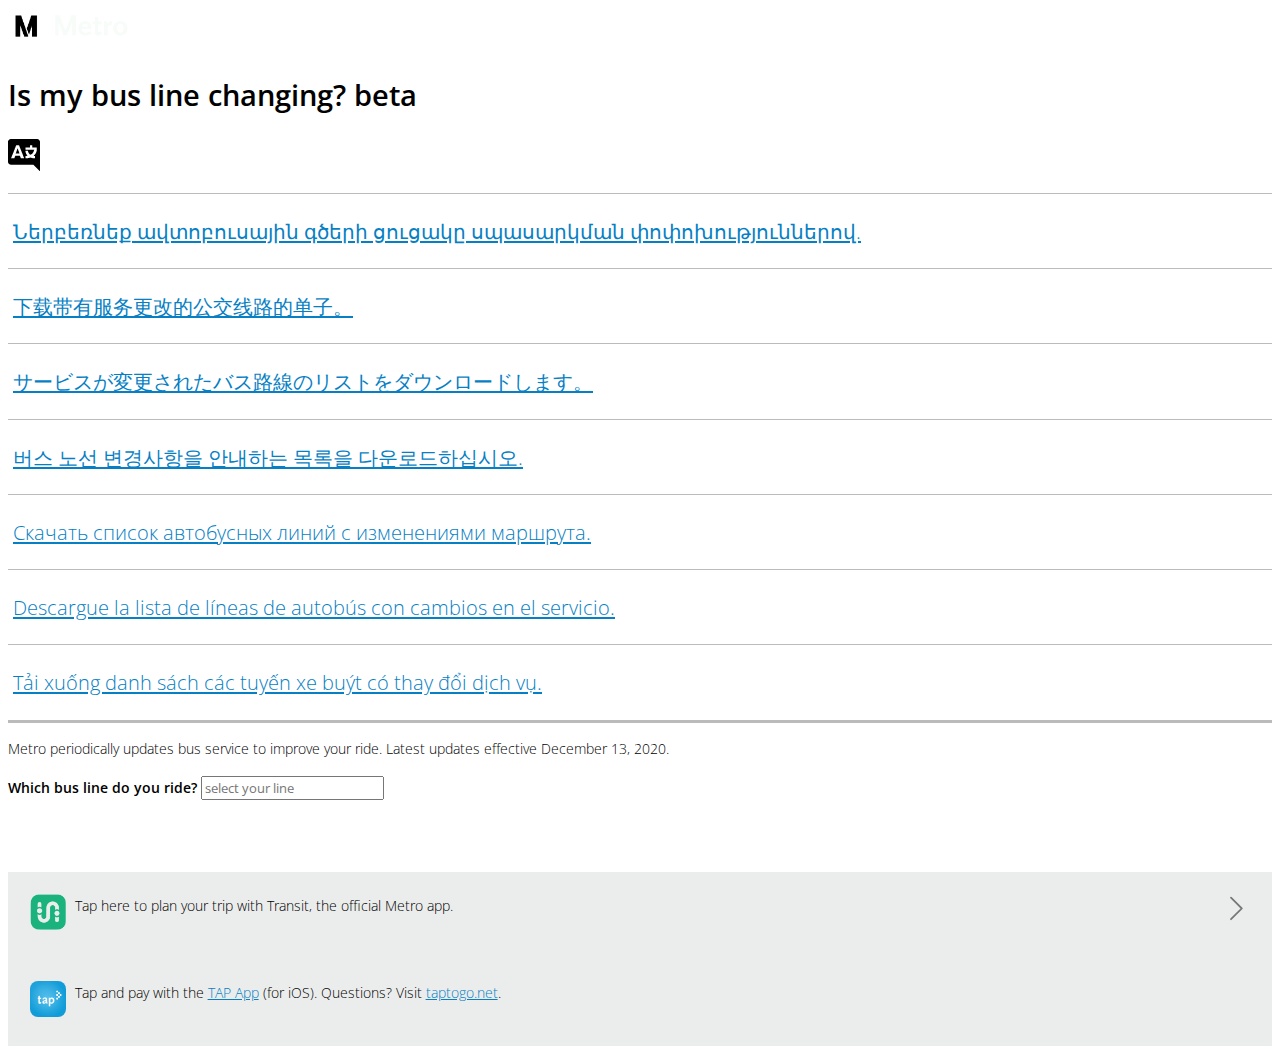
<file: index.html>
<!doctype html>

<html lang="en-us">

<head>
    <!-- Global site tag (gtag.js) - Google Analytics (UA) -->
    <script async src="https://www.googletagmanager.com/gtag/js?id=UA-10002990-14"></script>
    <script>
        window.dataLayer = window.dataLayer || [];
        function gtag() { dataLayer.push(arguments); }
        gtag('js', new Date());

        gtag('config', 'UA-10002990-14');
    </script>
    <!-- End Global site tag (gtag.js) - Google Analytics (UA) -->

    <!-- Google Tag Manager -->
    <script>(function (w, d, s, l, i) {
            w[l] = w[l] || []; w[l].push({
                'gtm.start':
                    new Date().getTime(), event: 'gtm.js'
            }); var f = d.getElementsByTagName(s)[0],
                j = d.createElement(s), dl = l != 'dataLayer' ? '&l=' + l : ''; j.async = true; j.src =
                    'https://www.googletagmanager.com/gtm.js?id=' + i + dl; f.parentNode.insertBefore(j, f);
        })(window, document, 'script', 'dataLayer', 'GTM-WKN9J9K');</script>
    <!-- End Google Tag Manager -->

    <!-- Hotjar Tracking Code for https://mybus.metro.net -->
    <script>
        (function (h, o, t, j, a, r) {
            h.hj = h.hj || function () { (h.hj.q = h.hj.q || []).push(arguments) };
            h._hjSettings = { hjid: 2090649, hjsv: 6 };
            a = o.getElementsByTagName('head')[0];
            r = o.createElement('script'); r.async = 1;
            r.src = t + h._hjSettings.hjid + j + h._hjSettings.hjsv;
            a.appendChild(r);
        })(window, document, 'https://static.hotjar.com/c/hotjar-', '.js?sv=');
    </script>
    <!-- End Hotjar Tracking Code for https://mybus.metro.net -->

    <meta charset="utf-8">

    <title>Is my bus line changing?</title>
    <meta name="viewport" content="width=device-width, initial-scale=1, shrink-to-fit=no">

    <link href="https://fonts.googleapis.com/css2?family=Open+Sans:wght@300;600&display=swap" rel="stylesheet">

    <link rel="stylesheet" href="https://cdn.jsdelivr.net/npm/bootstrap@4.5.3/dist/css/bootstrap.min.css"
        integrity="sha384-TX8t27EcRE3e/ihU7zmQxVncDAy5uIKz4rEkgIXeMed4M0jlfIDPvg6uqKI2xXr2" crossorigin="anonymous">
    <link rel="stylesheet" href="css/jquery-ui.css">
    <link rel="stylesheet" href="css/styles.css">

    <!-- Facebook Pixel Code -->
    <script>
        !function (f, b, e, v, n, t, s) {
            if (f.fbq) return; n = f.fbq = function () {
                n.callMethod ?
                    n.callMethod.apply(n, arguments) : n.queue.push(arguments)
            };
            if (!f._fbq) f._fbq = n; n.push = n; n.loaded = !0; n.version = '2.0';
            n.queue = []; t = b.createElement(e); t.async = !0;
            t.src = v; s = b.getElementsByTagName(e)[0];
            s.parentNode.insertBefore(t, s)
        }(window, document, 'script',
            'https://connect.facebook.net/en_US/fbevents.js');
        fbq('init', '550515235555198');
        fbq('track', 'PageView');
    </script>
    <noscript><img height="1" width="1" style="display:none"
            src="https://www.facebook.com/tr?id=550515235555198&ev=PageView&noscript=1" /></noscript>
    <!-- End Facebook Pixel Code -->

    <!-- StackAdapt Universal Pixel Code -->
    <script>!function (s, a, e, v, n, t, z) { if (s.saq) return; n = s.saq = function () { n.callMethod ? n.callMethod.apply(n, arguments) : n.queue.push(arguments) }; if (!s._saq) s._saq = n; n.push = n; n.loaded = !0; n.version = '1.0'; n.queue = []; t = a.createElement(e); t.async = !0; t.src = v; z = a.getElementsByTagName(e)[0]; z.parentNode.insertBefore(t, z) }(window, document, 'script', 'https://tags.srv.stackadapt.com/events.js'); saq('ts', 'QaVjAwgftZpBJMIVlvENsQ');</script>
    <!-- End StackAdapt Universal Pixel Code -->

</head>

<body>
    <!-- Google Tag Manager (noscript) -->
    <noscript><iframe src="https://www.googletagmanager.com/ns.html?id=GTM-WKN9J9K" height="0" width="0"
            style="display:none;visibility:hidden"></iframe></noscript>
    <!-- End Google Tag Manager (noscript) -->

    <nav class="navbar navbar-dark bg-dark">
        <a class="navbar-brand" href="https://metro.net">
            <img src="img/M-Metro_reversed_128h.png" height="36" alt="logo">
        </a>
    </nav>

    <div class="container">
        <div class="row pt-3">
            <div class="col"></div>
            <div class="col-lg-6">
                <h1 class="my-3"><span lang="en">Is my bus line changing? <span
                            class="badge badge-secondary">beta</span>
                        <!--<span lang="es">¿Está cambiando mi autobús?</span>-->
                </h1>
                <p>
                    <a id="switchLanguage" class="languageIcon black mt-1" role="button" data-toggle="collapse"
                        href="#collapseLanguages" aria-expanded="false" aria-controls="collapseLanguages"><img
                            src="img/language_icon.png" alt="select language"></a>
                </p>
                <div id="collapseLanguages" class="collapse">
                    <a class="languageSelection" lang="hy" data-language="Armenian"
                        href="docs/21-1632_NextGen_Phase1_TK1_jp-Armenian.pdf">Ներբեռնեք ավտոբուսային գծերի ցուցակը
                        սպասարկման փոփոխություններով.</a>
                    <a class="languageSelection" lang="zh-Hant" data-language="Chinese (traditional)"
                        href="docs/21-1632_NextGen_Phase1_TK1_jp-Chinese.pdf">下载带有服务更改的公交线路的单子。</a>
                    <a class="languageSelection" lang="ja" data-language="Japanese"
                        href="docs/21-1632_NextGen_Phase1_TK1_jp-Japanese.pdf">サービスが変更されたバス路線のリストをダウンロードします。</a>
                    <a class="languageSelection" lang="ko" data-language="Korean"
                        href="docs/21-1632_NextGen_Phase1_TK1_jp-Korean.pdf">버스 노선 변경사항을 안내하는 목록을 다운로드하십시오.</a>
                    <a class="languageSelection" lang="ru" data-language="Russian"
                        href="docs/21-1632_NextGen_Phase1_TK1_jp-Russian.pdf">Скачать список автобусных линий с
                        изменениями маршрута.</a>
                    <a class="languageSelection" lang="es" data-language="Spanish"
                        href="docs/21-1632_NextGen_Phase1_TK1_Spanish.pdf">Descargue la lista de líneas de autobús con
                        cambios en el servicio.</a>
                    <a class="languageSelection" lang="vi" data-language="Vietnamese"
                        href="docs/21-1632_NextGen_Phase1_TK1_jp-Vietnamese.pdf">Tải xuống danh sách các tuyến xe buýt
                        có thay đổi dịch vụ.</a>
                </div>
            </div>
            <div class="col"></div>
        </div>

        <div class="row mt-3 mb-5">
            <div class="col"></div>
            <div class="col-lg-6">
                <p>Metro periodically updates bus service to improve your ride. Latest updates effective December 13,
                    2020.</p>

                <form id="busQuery" onSubmit="return false;" autocomplete="off">
                    <div class="form-group">
                        <label for="myBusLine"><span lang="en">Which bus line do you ride?</span></label>
                        <input type="text" class="form-control" id="myBusLine" placeholder="select your line">
                    </div>
                </form>

                <div id="transit" class="busTips" style="display: grid; grid-template-columns: 45px 1fr 2em;">
                    <div><img src="img/transit_logo.png" alt="Transit App logo" class="appLogo"></div>
                    <div>
                        Tap here to plan your trip with Transit, the official Metro app.
                    </div>
                    <div>
                        <svg id="transit-closed" class="float-right" width="2em" height="2em" viewBox="0 0 16 16"
                            class="bi bi-chevron-right" fill="currentColor" xmlns="http://www.w3.org/2000/svg">
                            <path fill-rule="evenodd"
                                d="M4.646 1.646a.5.5 0 0 1 .708 0l6 6a.5.5 0 0 1 0 .708l-6 6a.5.5 0 0 1-.708-.708L10.293 8 4.646 2.354a.5.5 0 0 1 0-.708z" />
                        </svg>
                        <svg id="transit-open" width="2em" height="2em" viewBox="0 0 16 16" class="bi bi-chevron-down"
                            fill="currentColor" xmlns="http://www.w3.org/2000/svg">
                            <path fill-rule="evenodd"
                                d="M1.646 4.646a.5.5 0 0 1 .708 0L8 10.293l5.646-5.647a.5.5 0 0 1 .708.708l-6 6a.5.5 0 0 1-.708 0l-6-6a.5.5 0 0 1 0-.708z" />
                        </svg></div>
                </div>
                <div id="transit-details" class="busTips">
                    <div>
                        <p style="font-weight: 600;">Metro’s official app, <a
                                href="https://transitapp.com/download?utm_source=lametro-ca-website&utm_medium=referral&utm_campaign=partners">Transit</a>,
                            has marked routes in the app that are changing, ending or
                            receiving additional service.</p>
                        <p><img src="img/transit-bus-view.png" style="width: 100%;"></p>
                        <p>The app also has a preview mode to give you a peek at the
                            service changes. Here’s how to turn it on:</p>
                        <ol>
                            <li>Tap “settings” (gear icon, top left corner).</li>
                            <li>Then tap the middle slider icon at the top of the screen.</li>
                            <li>Under “Bus,” turn off “Metro” and turn on “Metro (starts Dec 13).” Then tap “Done.” This
                                will show you what the bus network will look like starting December 13.</li>
                        </ol>
                        <p><img src="img/transit-option-view.png" style="width: 100%;"></p>
                        <p>Now, you can see scheduled arrival times and plan your new commute by looking at route maps,
                            finding the nearest stop, and using the trip planner.</p>
                        <p><span style="font-weight: 600;">To go back to the current bus system</span>, just follow the
                            instructions again, but turn off “Metro
                            (starts Dec 13)” and turn “Metro” back on.</p>
                    </div>
                </div>
                <div class="busTips my-3" style="display: grid; grid-template-columns: 45px 1fr;">
                    <div>
                        <a href="https://apps.apple.com/us/app/tap-la/id1505839730"><img src="img/iOS App Icon@1.5x.svg"
                                alt="TAP logo" class="appLogo mr-3 float-left" style="border-radius: 8px;"></a></div>
                    <div>Tap and
                        pay with the <a href="https://apps.apple.com/us/app/tap-la/id1505839730">TAP App</a> (for iOS).
                        Questions? Visit <a
                            href="https://www.taptogo.net/articles/en_US/Website_content/TAP-App-FAQs#overview">taptogo.net</a>.
                    </div>
                </div>
            </div>
            <div class="col"></div>
        </div>
    </div>

    <script src="https://code.jquery.com/jquery-3.5.1.min.js"
        integrity="sha256-9/aliU8dGd2tb6OSsuzixeV4y/faTqgFtohetphbbj0=" crossorigin="anonymous"></script>
    <script src="js/jquery-ui.js"></script>
    <script src="https://cdn.jsdelivr.net/npm/bootstrap@4.5.3/dist/js/bootstrap.bundle.min.js"
        integrity="sha384-ho+j7jyWK8fNQe+A12Hb8AhRq26LrZ/JpcUGGOn+Y7RsweNrtN/tE3MoK7ZeZDyx"
        crossorigin="anonymous"></script>
    <script src="js/script.js"></script>
    <script src="js/home.js"></script>

</body>

</html>
</file>
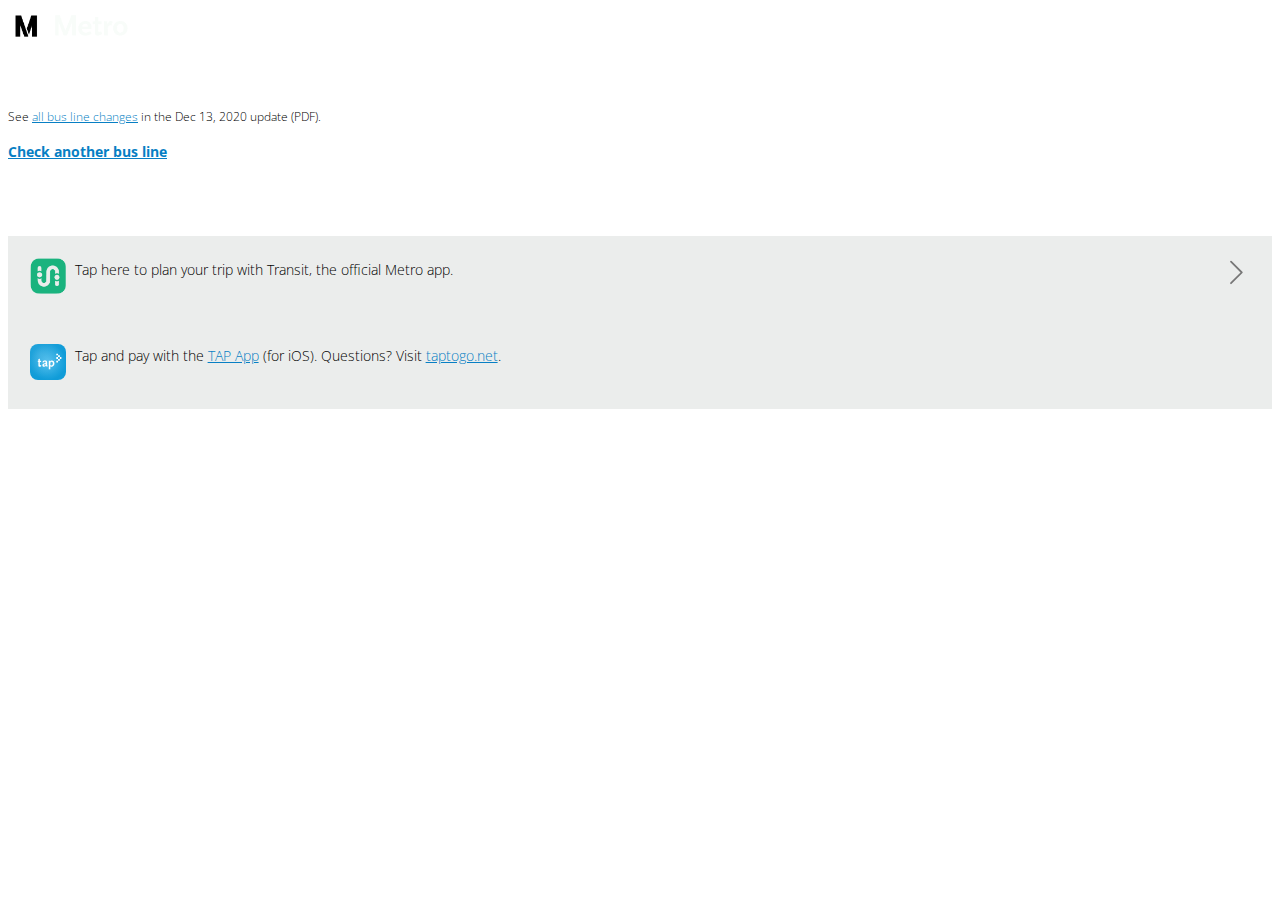
<file: bus.html>
<!doctype html>

<html lang="en-us">

<head>
    <!-- Global site tag (gtag.js) - Google Analytics (UA) -->
    <script async src="https://www.googletagmanager.com/gtag/js?id=UA-10002990-14"></script>
    <script>
        window.dataLayer = window.dataLayer || [];
        function gtag() { dataLayer.push(arguments); }
        gtag('js', new Date());

        gtag('config', 'UA-10002990-14');
    </script>
    <!-- End Global site tag (gtag.js) - Google Analytics (UA) -->

    <!-- Google Tag Manager -->
    <script>(function (w, d, s, l, i) {
            w[l] = w[l] || []; w[l].push({
                'gtm.start':
                    new Date().getTime(), event: 'gtm.js'
            }); var f = d.getElementsByTagName(s)[0],
                j = d.createElement(s), dl = l != 'dataLayer' ? '&l=' + l : ''; j.async = true; j.src =
                    'https://www.googletagmanager.com/gtm.js?id=' + i + dl; f.parentNode.insertBefore(j, f);
        })(window, document, 'script', 'dataLayer', 'GTM-WKN9J9K');</script>
    <!-- End Google Tag Manager -->

    <!-- Hotjar Tracking Code for https://mybus.metro.net -->
    <script>
        (function (h, o, t, j, a, r) {
            h.hj = h.hj || function () { (h.hj.q = h.hj.q || []).push(arguments) };
            h._hjSettings = { hjid: 2090649, hjsv: 6 };
            a = o.getElementsByTagName('head')[0];
            r = o.createElement('script'); r.async = 1;
            r.src = t + h._hjSettings.hjid + j + h._hjSettings.hjsv;
            a.appendChild(r);
        })(window, document, 'https://static.hotjar.com/c/hotjar-', '.js?sv=');
    </script>
    <!-- End Hotjar Tracking Code for https://mybus.metro.net -->

    <meta charset="utf-8">

    <title>Is my bus line changing?</title>
    <meta name="viewport" content="width=device-width, initial-scale=1, shrink-to-fit=no">

    <link href="https://fonts.googleapis.com/css2?family=Open+Sans:wght@300;600&display=swap" rel="stylesheet">

    <link rel="stylesheet" href="https://cdn.jsdelivr.net/npm/bootstrap@4.5.3/dist/css/bootstrap.min.css"
        integrity="sha384-TX8t27EcRE3e/ihU7zmQxVncDAy5uIKz4rEkgIXeMed4M0jlfIDPvg6uqKI2xXr2" crossorigin="anonymous">
    <link rel="stylesheet" href="css/jquery-ui.css">
    <link rel="stylesheet" href="css/styles.css">

    <script type="text/javascript">
        if (/MSIE \d|Trident.*rv:/.test(navigator.userAgent))
            document.write('<script src="js/url-search-params-polyfill.js"><\/script>');
    </script>

    <!-- Facebook Pixel Code -->
    <script>
        !function (f, b, e, v, n, t, s) {
            if (f.fbq) return; n = f.fbq = function () {
                n.callMethod ?
                    n.callMethod.apply(n, arguments) : n.queue.push(arguments)
            };
            if (!f._fbq) f._fbq = n; n.push = n; n.loaded = !0; n.version = '2.0';
            n.queue = []; t = b.createElement(e); t.async = !0;
            t.src = v; s = b.getElementsByTagName(e)[0];
            s.parentNode.insertBefore(t, s)
        }(window, document, 'script',
            'https://connect.facebook.net/en_US/fbevents.js');
        fbq('init', '550515235555198');
        fbq('track', 'PageView');
    </script>
    <noscript><img height="1" width="1" style="display:none"
            src="https://www.facebook.com/tr?id=550515235555198&ev=PageView&noscript=1" /></noscript>
    <!-- End Facebook Pixel Code -->

    <!-- StackAdapt Universal Pixel Code -->
    <script>!function (s, a, e, v, n, t, z) { if (s.saq) return; n = s.saq = function () { n.callMethod ? n.callMethod.apply(n, arguments) : n.queue.push(arguments) }; if (!s._saq) s._saq = n; n.push = n; n.loaded = !0; n.version = '1.0'; n.queue = []; t = a.createElement(e); t.async = !0; t.src = v; z = a.getElementsByTagName(e)[0]; z.parentNode.insertBefore(t, z) }(window, document, 'script', 'https://tags.srv.stackadapt.com/events.js'); saq('ts', 'QaVjAwgftZpBJMIVlvENsQ');</script>
    <!-- End StackAdapt Universal Pixel Code -->

</head>

<body>
    <!-- Google Tag Manager (noscript) -->
    <noscript><iframe src="https://www.googletagmanager.com/ns.html?id=GTM-WKN9J9K" height="0" width="0"
            style="display:none;visibility:hidden"></iframe></noscript>
    <!-- End Google Tag Manager (noscript) -->

    <nav class="navbar navbar-dark bg-dark">
        <a class="navbar-brand" href="https://metro.net">
            <img src="img/M-Metro_reversed_128h.png" height="36" alt="logo">
        </a>
    </nav>

    <div class="jumbotron">
        <div class="container">
            <div class="row py-3">
                <div class="col"></div>
                <div class="col-lg-6">
                    <div id="busLine">
                        <h1 class="mt-3"></h1>
                        <h2></h2>
                    </div>
                    <div id="busChanges">
                    </div>
                </div>
                <div class="col"></div>
            </div>
        </div>
    </div>
    <div class="container">
        <div class="row mt-3">
            <div class="col"></div>
            <div class="col-lg-6">
                <div id="busSchedule" class="my-3 text-center">
                    <a id="getSchedule" class="btn btn-primary" href="#" role="button" target="_blank">Schedule &
                        Route</a>
                    <p class="mt-3">See <a href="docs/21-1632_NextGen_Phase1_TK1_jp7-web-rev_ENG ONLY.pdf">all bus line changes</a> in the Dec 13, 2020 update (PDF).</p>
                </div>
                <div id="busDetailsAlternatives"></div>
                <div id="busWhy" class="my-3"></div>
                <div id="busNoResults" class="my-3"></div>
                <div id="searchAgain" class="my-5 text-center">
                    <a href="index.html" id="searchAgainButton" role="button">Check another bus line</a>
                </div>
                <div id="transit" class="busTips" style="display: grid; grid-template-columns: 45px 1fr 2em;">
                    <div><img src="img/transit_logo.png" alt="Transit App logo" class="appLogo"></div>
                    <div>
                        Tap here to plan your trip with Transit, the official Metro app.
                    </div>
                    <div>
                        <svg id="transit-closed" class="float-right" width="2em" height="2em" viewBox="0 0 16 16"
                            class="bi bi-chevron-right" fill="currentColor" xmlns="http://www.w3.org/2000/svg">
                            <path fill-rule="evenodd"
                                d="M4.646 1.646a.5.5 0 0 1 .708 0l6 6a.5.5 0 0 1 0 .708l-6 6a.5.5 0 0 1-.708-.708L10.293 8 4.646 2.354a.5.5 0 0 1 0-.708z" />
                        </svg>
                        <svg id="transit-open" width="2em" height="2em" viewBox="0 0 16 16" class="bi bi-chevron-down"
                            fill="currentColor" xmlns="http://www.w3.org/2000/svg">
                            <path fill-rule="evenodd"
                                d="M1.646 4.646a.5.5 0 0 1 .708 0L8 10.293l5.646-5.647a.5.5 0 0 1 .708.708l-6 6a.5.5 0 0 1-.708 0l-6-6a.5.5 0 0 1 0-.708z" />
                        </svg></div>
                </div>
                <div id="transit-details" class="busTips">
                    <div>
                        <p style="font-weight: 600;">Metro’s official app, <a
                                href="https://transitapp.com/download?utm_source=lametro-ca-website&utm_medium=referral&utm_campaign=partners">Transit</a>,
                            has marked routes in the app that are changing, ending or
                            receiving additional service.</p>
                        <p><img src="img/transit-bus-view.png" style="width: 100%;"></p>
                        <p>The app also has a preview mode to give you a peek at the
                            service changes. Here’s how to turn it on:</p>
                        <ol>
                            <li>Tap “settings” (gear icon, top left corner).</li>
                            <li>Then tap the middle slider icon at the top of the screen.</li>
                            <li>Under “Bus,” turn off “Metro” and turn on “Metro (starts Dec 13).” Then tap “Done.” This
                                will show you what the bus network will look like starting December 13.</li>
                        </ol>
                        <p><img src="img/transit-option-view.png" style="width: 100%;"></p>
                        <p>Now, you can see scheduled arrival times and plan your new commute by looking at route maps,
                            finding the nearest stop, and using the trip planner.</p>
                        <p><span style="font-weight: 600;">To go back to the current bus system</span>, just follow the
                            instructions again, but turn off “Metro
                            (starts Dec 13)” and turn “Metro” back on.</p>

                    </div>
                </div>
                <div class="busTips my-3" style="display: grid; grid-template-columns: 45px 1fr;">
                    <div>
                        <a href="https://apps.apple.com/us/app/tap-la/id1505839730"><img src="img/iOS App Icon@1.5x.svg"
                                alt="TAP logo" class="appLogo mr-3 float-left" style="border-radius: 8px;"></a></div>
                    <div>Tap and
                        pay with the <a href="https://apps.apple.com/us/app/tap-la/id1505839730">TAP App</a> (for iOS).
                        Questions? Visit <a
                            href="https://www.taptogo.net/articles/en_US/Website_content/TAP-App-FAQs#overview">taptogo.net</a>.
                    </div>
                </div>
            </div>
            <div class="col"></div>
        </div>
    </div>

    <script src="https://code.jquery.com/jquery-3.5.1.min.js"
        integrity="sha256-9/aliU8dGd2tb6OSsuzixeV4y/faTqgFtohetphbbj0=" crossorigin="anonymous"></script>
    <script src="js/jquery-ui.js"></script>
    <script src="https://cdn.jsdelivr.net/npm/bootstrap@4.5.3/dist/js/bootstrap.bundle.min.js"
        integrity="sha384-ho+j7jyWK8fNQe+A12Hb8AhRq26LrZ/JpcUGGOn+Y7RsweNrtN/tE3MoK7ZeZDyx"
        crossorigin="anonymous"></script>

    <script src="js/script.js"></script>
    <script src="js/bus.js"></script>
</body>

</html>
</file>
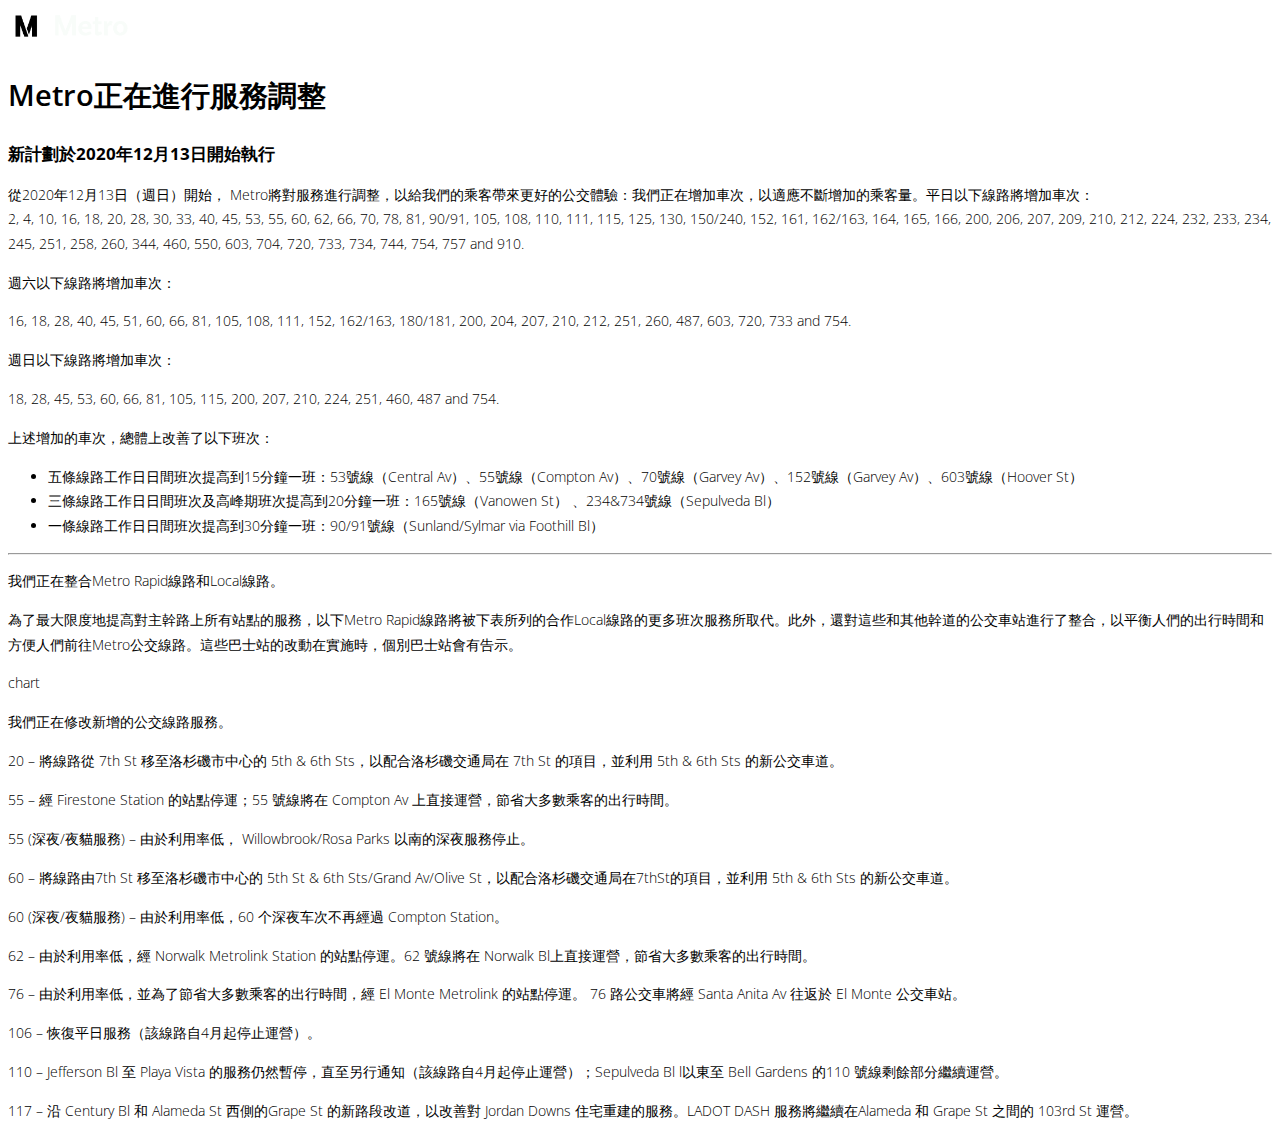
<file: summary-chinese.html>
<!doctype html>

<html lang="en-us">

<head>
    <!-- Global site tag (gtag.js) - Google Analytics (UA) -->
    <script async src="https://www.googletagmanager.com/gtag/js?id=UA-10002990-14"></script>
    <script>
        window.dataLayer = window.dataLayer || [];
        function gtag() { dataLayer.push(arguments); }
        gtag('js', new Date());

        gtag('config', 'UA-10002990-14');
    </script>
    <!-- End Global site tag (gtag.js) - Google Analytics (UA) -->

    <!-- Google Tag Manager -->
    <script>(function (w, d, s, l, i) {
            w[l] = w[l] || []; w[l].push({
                'gtm.start':
                    new Date().getTime(), event: 'gtm.js'
            }); var f = d.getElementsByTagName(s)[0],
                j = d.createElement(s), dl = l != 'dataLayer' ? '&l=' + l : ''; j.async = true; j.src =
                    'https://www.googletagmanager.com/gtm.js?id=' + i + dl; f.parentNode.insertBefore(j, f);
        })(window, document, 'script', 'dataLayer', 'GTM-WKN9J9K');</script>
    <!-- End Google Tag Manager -->

    <!-- Hotjar Tracking Code for https://mybus.metro.net -->
    <script>
        (function (h, o, t, j, a, r) {
            h.hj = h.hj || function () { (h.hj.q = h.hj.q || []).push(arguments) };
            h._hjSettings = { hjid: 2090649, hjsv: 6 };
            a = o.getElementsByTagName('head')[0];
            r = o.createElement('script'); r.async = 1;
            r.src = t + h._hjSettings.hjid + j + h._hjSettings.hjsv;
            a.appendChild(r);
        })(window, document, 'https://static.hotjar.com/c/hotjar-', '.js?sv=');
    </script>
    <!-- End Hotjar Tracking Code for https://mybus.metro.net -->

    <meta charset="utf-8">

    <title>Is my bus line changing?</title>
    <meta name="viewport" content="width=device-width, initial-scale=1, shrink-to-fit=no">

    <link href="https://fonts.googleapis.com/css2?family=Open+Sans:wght@300;600&display=swap" rel="stylesheet">

    <link rel="stylesheet" href="https://cdn.jsdelivr.net/npm/bootstrap@4.5.3/dist/css/bootstrap.min.css"
        integrity="sha384-TX8t27EcRE3e/ihU7zmQxVncDAy5uIKz4rEkgIXeMed4M0jlfIDPvg6uqKI2xXr2" crossorigin="anonymous">
    <link rel="stylesheet" href="css/jquery-ui.css">
    <link rel="stylesheet" href="css/styles.css">

    <script type="text/javascript">
        if (/MSIE \d|Trident.*rv:/.test(navigator.userAgent))
            document.write('<script src="js/url-search-params-polyfill.js"><\/script>');
    </script>

    <!-- Facebook Pixel Code -->
    <script>
        !function (f, b, e, v, n, t, s) {
            if (f.fbq) return; n = f.fbq = function () {
                n.callMethod ?
                    n.callMethod.apply(n, arguments) : n.queue.push(arguments)
            };
            if (!f._fbq) f._fbq = n; n.push = n; n.loaded = !0; n.version = '2.0';
            n.queue = []; t = b.createElement(e); t.async = !0;
            t.src = v; s = b.getElementsByTagName(e)[0];
            s.parentNode.insertBefore(t, s)
        }(window, document, 'script',
            'https://connect.facebook.net/en_US/fbevents.js');
        fbq('init', '550515235555198');
        fbq('track', 'PageView');
    </script>
    <noscript><img height="1" width="1" style="display:none"
            src="https://www.facebook.com/tr?id=550515235555198&ev=PageView&noscript=1" /></noscript>
    <!-- End Facebook Pixel Code -->

    <!-- StackAdapt Universal Pixel Code -->
    <script>!function (s, a, e, v, n, t, z) { if (s.saq) return; n = s.saq = function () { n.callMethod ? n.callMethod.apply(n, arguments) : n.queue.push(arguments) }; if (!s._saq) s._saq = n; n.push = n; n.loaded = !0; n.version = '1.0'; n.queue = []; t = a.createElement(e); t.async = !0; t.src = v; z = a.getElementsByTagName(e)[0]; z.parentNode.insertBefore(t, z) }(window, document, 'script', 'https://tags.srv.stackadapt.com/events.js'); saq('ts', 'QaVjAwgftZpBJMIVlvENsQ');</script>
    <!-- End StackAdapt Universal Pixel Code -->

</head>

<body>
    <!-- Google Tag Manager (noscript) -->
    <noscript><iframe src="https://www.googletagmanager.com/ns.html?id=GTM-WKN9J9K" height="0" width="0"
            style="display:none;visibility:hidden"></iframe></noscript>
    <!-- End Google Tag Manager (noscript) -->

    <nav class="navbar navbar-dark bg-dark">
        <a class="navbar-brand" href="https://metro.net">
            <img src="img/M-Metro_reversed_128h.png" height="36" alt="logo">
        </a>
    </nav>

    <div class="jumbotron">
        <div class="container">
            <div class="row py-3">
                <div class="col"></div>
                <div class="col-lg-6">
                    <div id="busLine">
                        <h1 class="mt-3"></h1>
                        <h2></h2>
                    </div>
                    <div id="busChanges">
                    </div>
                </div>
                <div class="col"></div>
            </div>
        </div>
    </div>
    <div class="container">
        <div class="row mt-3">
             <div class="col-lg-10"><h1>Metro正在進行服務調整 </h1>
			   <h2> 新計劃於2020年12月13日開始執行</h2>
			   <p>從2020年12月13日（週日）開始， Metro將對服務進行調整，以給我們的乘客帶來更好的公交體驗：我們正在增加車次，以適應不斷增加的乘客量。平日以下線路將增加車次：<br>2, 4, 10, 16, 18, 20, 28, 30, 33, 40, 45, 53, 55, 60, 62, 66, 70, 78, 81, 90/91, 105, 108, 110, 111, 115, 125, 130, 150/240, 152, 161, 162/163, 164, 165, 166, 200, 206, 207, 209, 210, 212, 224, 232, 233, 234, 245, 251, 258, 260, 344, 460, 550, 603, 704, 720, 733, 734, 744, 754, 757 and 910.</p>

			   <p>週六以下線路將增加車次：</p>
			   <p>16, 18, 28, 40, 45, 51, 60, 66, 81, 105, 108, 111, 152, 162/163, 180/181, 200, 204, 207, 210, 212, 251, 260, 487, 603, 720, 733 and 754.</p>
					 			
			   <p>週日以下線路將增加車次：</p>
			   <p>18, 28, 45, 53, 60, 66, 81, 105, 115, 200, 207, 210, 224, 251, 460, 487 and 754.    </p>
			     
				<p>上述增加的車次，總體上改善了以下班次：</p>
			   <ul>
				 <li>五條線路工作日日間班次提高到15分鐘一班：53號線（Central Av）、55號線（Compton Av）、70號線（Garvey Av）、152號線（Garvey Av）、603號線（Hoover St）</li>
				 <li>三條線路工作日日間班次及高峰期班次提高到20分鐘一班：165號線（Vanowen St） 、234&734號線（Sepulveda Bl） </li>  
				 <li>一條線路工作日日間班次提高到30分鐘一班：90/91號線（Sunland/Sylmar via Foothill Bl）</li>
			 		 </ul>
				 <hr>
				 <p>我們正在整合Metro Rapid線路和Local線路。</p>
				 <p>為了最大限度地提高對主幹路上所有站點的服務，以下Metro Rapid線路將被下表所列的合作Local線路的更多班次服務所取代。此外，還對這些和其他幹道的公交車站進行了整合，以平衡人們的出行時間和方便人們前往Metro公交線路。這些巴士站的改動在實施時，個別巴士站會有告示。</p>
				 
				<p>chart</p>
				 <p>我們正在修改新增的公交線路服務。</p>
				 <p>20 – 將線路從 7th St 移至洛杉磯市中心的 5th & 6th Sts，以配合洛杉磯交通局在 7th St 的項目，並利用 5th & 6th Sts 的新公交車道。</p>
				  <p>55 – 經 Firestone Station 的站點停運；55 號線將在 Compton Av 上直接運營，節省大多數乘客的出行時間。</p>
				  <p>55 (深夜/夜貓服務) – 由於利用率低， Willowbrook/Rosa Parks 以南的深夜服務停止。 </p>
				  <p>60 – 將線路由7th St 移至洛杉磯市中心的 5th St & 6th Sts/Grand Av/Olive St，以配合洛杉磯交通局在7thSt的項目，並利用 5th & 6th Sts 的新公交車道。</p>
				  <p>60 (深夜/夜貓服務) – 由於利用率低，60 个深夜车次不再經過 Compton Station。</p>
				  <p>62 – 由於利用率低，經 Norwalk Metrolink Station 的站點停運。62 號線將在 Norwalk Bl上直接運營，節省大多數乘客的出行時間。</p>
				  <p>76 – 由於利用率低，並為了節省大多數乘客的出行時間，經 El Monte Metrolink 的站點停運。 76 路公交車將經 Santa Anita Av 往返於 El Monte 公交車站。</p>
				  <p>106 – 恢復平日服務（該線路自4月起停止運營）。</p>
				  <p>110 – Jefferson Bl 至 Playa Vista 的服務仍然暫停，直至另行通知（該線路自4月起停止運營）；Sepulveda Bl l以東至 Bell Gardens 的110 號線剩餘部分繼續運營。</p>
				  <p>117 – 沿 Century Bl 和 Alameda St 西側的Grape St 的新路段改道，以改善對 Jordan Downs 住宅重建的服務。LADOT DASH 服務將繼續在Alameda 和 Grape St 之間的 103rd St 運營。</p>
			   </div>
            <div class="col"></div>
        </div>
    </div>

    <script src="https://code.jquery.com/jquery-3.5.1.min.js"
        integrity="sha256-9/aliU8dGd2tb6OSsuzixeV4y/faTqgFtohetphbbj0=" crossorigin="anonymous"></script>
    <script src="js/jquery-ui.js"></script>
    <script src="https://cdn.jsdelivr.net/npm/bootstrap@4.5.3/dist/js/bootstrap.bundle.min.js"
        integrity="sha384-ho+j7jyWK8fNQe+A12Hb8AhRq26LrZ/JpcUGGOn+Y7RsweNrtN/tE3MoK7ZeZDyx"
        crossorigin="anonymous"></script>

    <script src="js/script.js"></script>
    <script src="js/bus.js"></script>
</body>

</html>
</file>
<file: css/styles.css>
/* General Styles */
* {
    font-family: 'Open Sans', sans-serif;
}

body {
    font-size: .9em;
    font-weight: 300;
    line-height: 1.7;
    text-align: left;
    color: #000;
}

a:link, a:hover, a:visited {
    color: #077FC4;
}

a.btn {
    color: white;
}

a:link.black {
    color: #000;
}

.black {
    color: #000;
}

h1, h3 {
    font-weight: 600;
}

h1#myHeader {
    font-size: 1.8em;
}

h2 {
    font-size: 1.2em;
}

h3 {
    font-size: 1em;
}

/* Language Selection */

.languageIcon {
    color: #000;
}

#switchLanguageMenu .dropdown-item {
    height: 2em;
}

#collapseLanguages {
    border-bottom: solid 3px #bbb;
}

.languageSelection {
    font-size: 1.4em;
    display: block;
    padding: 20px 5px;
    border-top: solid 1px #bbb;
    color: #000;
}

/* Styles */

label[for="myBusLine"] {
    font-weight: 600;
}

#changeList {
    border: solid 2px #467596;
    background-color: white;
    padding: 0 1.5em;
    font-size: 1.2em;
}

#changeList ul {
    margin-bottom: 0;
}

#searchAgainButton {
    font-weight: bold;
}

#busDetailsAlternatives a, #busTips a, #searchAgain, #busSchedule p a {
    text-decoration: underline;
}

#transit {
    margin-top: 5em;
}

#transit-details.busTips {
    padding-top: 0;
}

.busTips {
    background-color: #ebedec;
    padding: 1.5em;
}

.busTips .appLogo {
    height: 2.5em;
}

.busTips div {
    min-height: 36px;
}

#transit-open, #transit-closed {
    color: #777;
}

.jumbotron {
    background-color: #e2f4fd;
    margin-top: 0;
    padding: 0;
}

#busSchedule p {
    font-size: smaller;
}

/* jQuery UI Autocomplete */
ul.ui-autocomplete {
    max-height: 300px;
    overflow-y: scroll;
    overflow-x: hidden;
}

/* Add spacing to bottom of screen for mobile devices. FB in-app browser has a bug when the Send to Messenger bar is visible and you scroll to the bottom of the page */
@media (max-width: 768px) {
    body {
        margin-bottom: 200px;
    }
}
</file>
